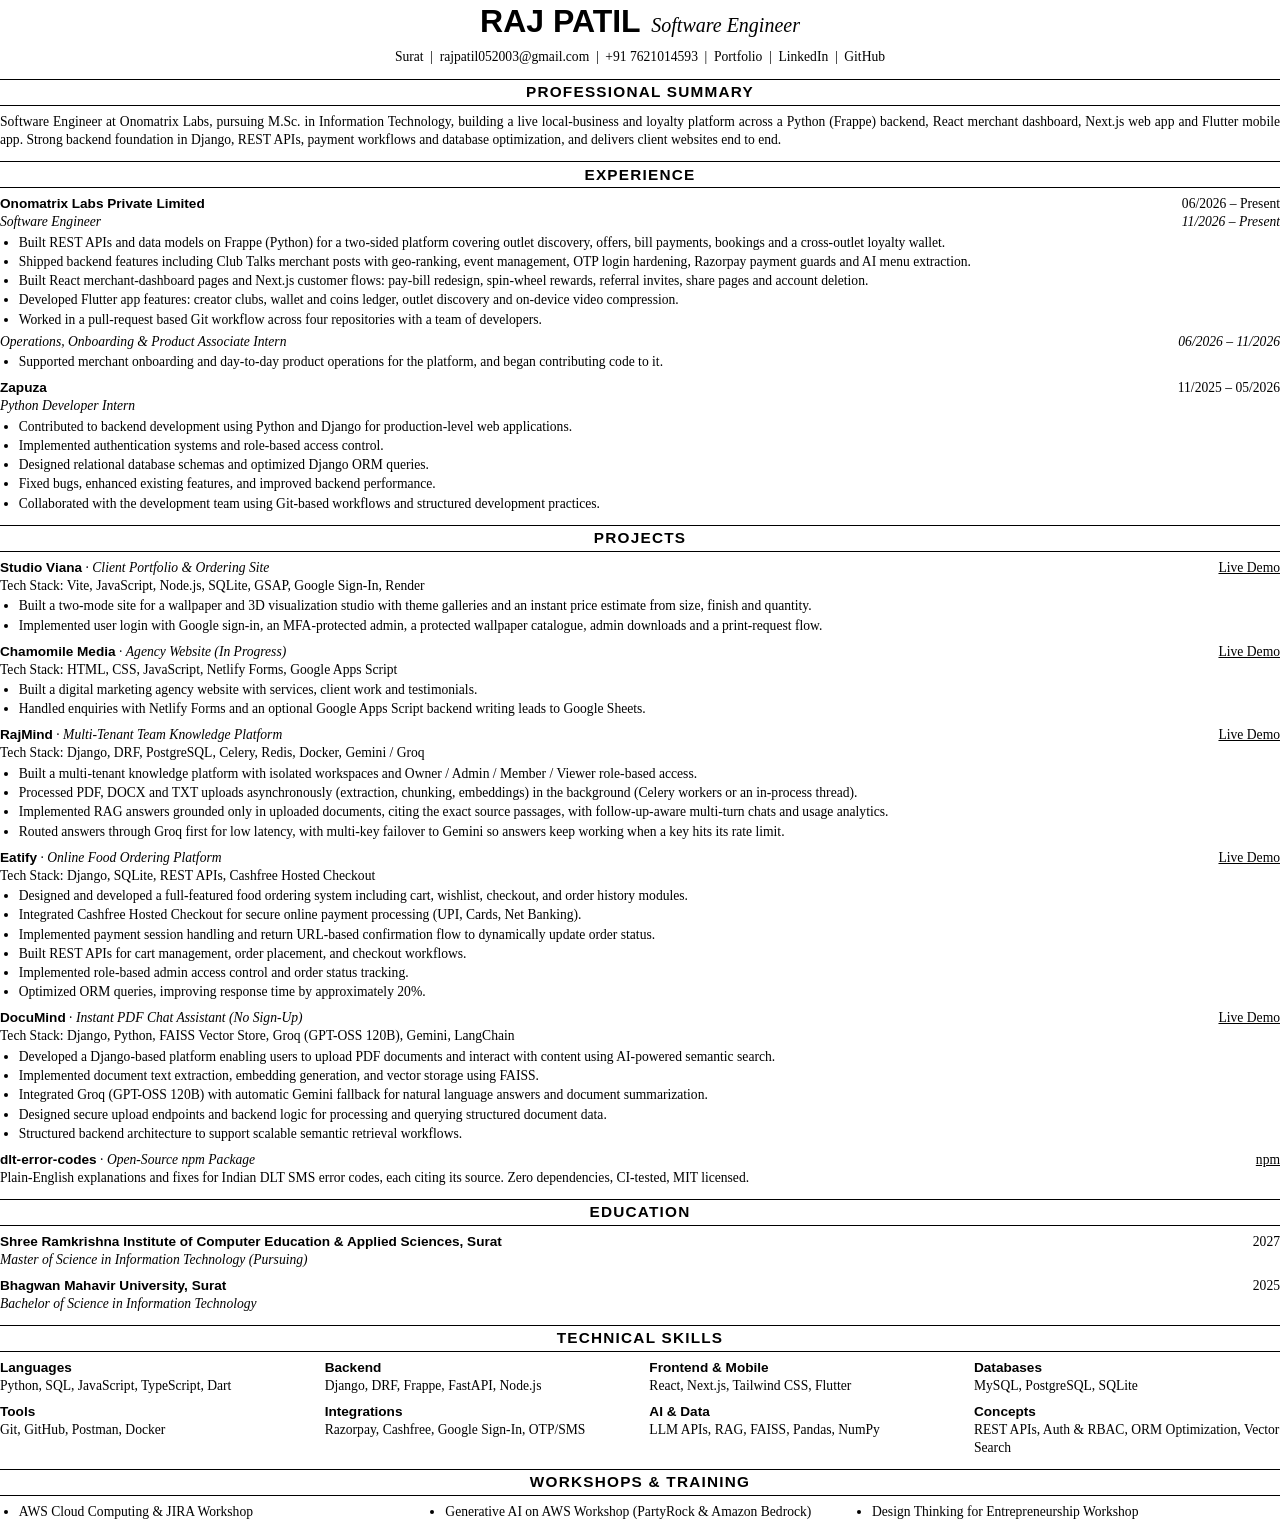
<file: resume.html>
<!-- Source for Raj_Patil_Software_Engineer_Resume.pdf. Regenerate with:
<!doctype html>
     msedge --headless=new --no-pdf-header-footer --print-to-pdf="Raj_Patil_Software_Engineer_Resume.pdf" resume.html -->
<html lang="en">
  <head>
    <meta charset="UTF-8" />
    <title>Raj Patil | Resume</title>
    <style>
      @page { size: A4; margin: 11mm 15mm; }
      body { margin: 0; color: #000; font: 10.2pt/1.32 "Times New Roman", serif; }
      a { color: inherit; text-decoration: none; }
      h1, h2, h3, .head strong { font-family: Calibri, "Segoe UI", sans-serif; }
      header { text-align: center; margin-bottom: 10pt; }
      h1 { display: inline; margin: 0; font-size: 24pt; }
      h1 + em { margin-left: 8pt; font-size: 15pt; }
      .contact { margin-top: 4pt; }
      .contact span { margin: 0 5pt; }
      h2 { margin: 9pt 0 5pt; padding: 2pt 0; border-block: 1px solid #000; text-align: center; font-size: 11.5pt; letter-spacing: 0.08em; }
      p { margin: 0; text-align: justify; }
      .item { margin-bottom: 6pt; break-inside: avoid; }
      .head { display: flex; justify-content: space-between; gap: 12pt; }
      .head a { text-decoration: underline; }
      .sub { font-style: italic; }
      ul { margin: 2pt 0 0; padding-left: 14pt; }
      li { margin-bottom: 1pt; }
      .skills { display: grid; grid-template-columns: repeat(4, 1fr); gap: 6pt 14pt; }
      .skills strong { display: block; font-family: Calibri, "Segoe UI", sans-serif; }
      .certs { display: grid; grid-template-columns: repeat(3, 1fr); gap: 0 14pt; padding-left: 14pt; }
    </style>
  </head>
  <body>
    <header>
      <h1>RAJ PATIL</h1><em>Software Engineer</em>
      <div class="contact">
        Surat<span>|</span><a href="mailto:rajpatil052003@gmail.com">rajpatil052003@gmail.com</a><span>|</span>+91 7621014593<span>|</span><a href="https://raj-128.github.io/RajPatil">Portfolio</a><span>|</span><a href="https://www.linkedin.com/in/patilraj5/">LinkedIn</a><span>|</span><a href="https://github.com/Raj-128">GitHub</a>
      </div>
    </header>

    <h2>PROFESSIONAL SUMMARY</h2>
    <p>
      Software Engineer at Onomatrix Labs, pursuing M.Sc. in Information Technology, building a live local-business
      and loyalty platform across
      a Python (Frappe) backend, React merchant dashboard, Next.js web app and Flutter mobile app. Strong backend foundation in Django, REST APIs, payment
      workflows and database optimization, and delivers client websites end to end.
    </p>

    <h2>EXPERIENCE</h2>
    <div class="item">
      <div class="head"><strong>Onomatrix Labs Private Limited</strong><span>06/2026 – Present</span></div>
      <div class="head sub"><span>Software Engineer</span><span>11/2026 – Present</span></div>
      <ul>
        <li>Built REST APIs and data models on Frappe (Python) for a two-sided platform covering outlet discovery, offers, bill payments, bookings and a cross-outlet loyalty wallet.</li>
        <li>Shipped backend features including Club Talks merchant posts with geo-ranking, event management, OTP login hardening, Razorpay payment guards and AI menu extraction.</li>
        <li>Built React merchant-dashboard pages and Next.js customer flows: pay-bill redesign, spin-wheel rewards, referral invites, share pages and account deletion.</li>
        <li>Developed Flutter app features: creator clubs, wallet and coins ledger, outlet discovery and on-device video compression.</li>
        <li>Worked in a pull-request based Git workflow across four repositories with a team of developers.</li>
      </ul>
      <div class="head sub" style="margin-top: 3pt"><span>Operations, Onboarding &amp; Product Associate Intern</span><span>06/2026 – 11/2026</span></div>
      <ul>
        <li>Supported merchant onboarding and day-to-day product operations for the platform, and began contributing code to it.</li>
      </ul>
    </div>
    <div class="item">
      <div class="head"><strong>Zapuza</strong><span>11/2025 – 05/2026</span></div>
      <div class="sub">Python Developer Intern</div>
      <ul>
        <li>Contributed to backend development using Python and Django for production-level web applications.</li>
        <li>Implemented authentication systems and role-based access control.</li>
        <li>Designed relational database schemas and optimized Django ORM queries.</li>
        <li>Fixed bugs, enhanced existing features, and improved backend performance.</li>
        <li>Collaborated with the development team using Git-based workflows and structured development practices.</li>
      </ul>
    </div>

    <h2>PROJECTS</h2>
    <div class="item">
      <div class="head"><span><strong>Studio Viana</strong> · <span class="sub">Client Portfolio &amp; Ordering Site</span></span><span><a href="https://studioviana.in/">Live Demo</a></span></div>
      <div>Tech Stack: Vite, JavaScript, Node.js, SQLite, GSAP, Google Sign-In, Render</div>
      <ul>
        <li>Built a two-mode site for a wallpaper and 3D visualization studio with theme galleries and an instant price estimate from size, finish and quantity.</li>
        <li>Implemented user login with Google sign-in, an MFA-protected admin, a protected wallpaper catalogue, admin downloads and a print-request flow.</li>
      </ul>
    </div>
    <div class="item">
      <div class="head"><span><strong>Chamomile Media</strong> · <span class="sub">Agency Website (In Progress)</span></span><span><a href="https://chamomilemedia.netlify.app/">Live Demo</a></span></div>
      <div>Tech Stack: HTML, CSS, JavaScript, Netlify Forms, Google Apps Script</div>
      <ul>
        <li>Built a digital marketing agency website with services, client work and testimonials.</li>
        <li>Handled enquiries with Netlify Forms and an optional Google Apps Script backend writing leads to Google Sheets.</li>
      </ul>
    </div>
    <div class="item">
      <div class="head"><span><strong>RajMind</strong> · <span class="sub">Multi-Tenant Team Knowledge Platform</span></span><span><a href="https://rajmind.onrender.com">Live Demo</a></span></div>
      <div>Tech Stack: Django, DRF, PostgreSQL, Celery, Redis, Docker, Gemini / Groq</div>
      <ul>
        <li>Built a multi-tenant knowledge platform with isolated workspaces and Owner / Admin / Member / Viewer role-based access.</li>
        <li>Processed PDF, DOCX and TXT uploads asynchronously (extraction, chunking, embeddings) in the background (Celery workers or an in-process thread).</li>
        <li>Implemented RAG answers grounded only in uploaded documents, citing the exact source passages, with follow-up-aware multi-turn chats and usage analytics.</li>
        <li>Routed answers through Groq first for low latency, with multi-key failover to Gemini so answers keep working when a key hits its rate limit.</li>
      </ul>
    </div>
    <div class="item">
      <div class="head"><span><strong>Eatify</strong> · <span class="sub">Online Food Ordering Platform</span></span><span><a href="https://eatify-eyn1.onrender.com/">Live Demo</a></span></div>
      <div>Tech Stack: Django, SQLite, REST APIs, Cashfree Hosted Checkout</div>
      <ul>
        <li>Designed and developed a full-featured food ordering system including cart, wishlist, checkout, and order history modules.</li>
        <li>Integrated Cashfree Hosted Checkout for secure online payment processing (UPI, Cards, Net Banking).</li>
        <li>Implemented payment session handling and return URL-based confirmation flow to dynamically update order status.</li>
        <li>Built REST APIs for cart management, order placement, and checkout workflows.</li>
        <li>Implemented role-based admin access control and order status tracking.</li>
        <li>Optimized ORM queries, improving response time by approximately 20%.</li>
      </ul>
    </div>
    <div class="item">
      <div class="head"><span><strong>DocuMind</strong> · <span class="sub">Instant PDF Chat Assistant (No Sign-Up)</span></span><span><a href="https://documind-zgo1.onrender.com/">Live Demo</a></span></div>
      <div>Tech Stack: Django, Python, FAISS Vector Store, Groq (GPT-OSS 120B), Gemini, LangChain</div>
      <ul>
        <li>Developed a Django-based platform enabling users to upload PDF documents and interact with content using AI-powered semantic search.</li>
        <li>Implemented document text extraction, embedding generation, and vector storage using FAISS.</li>
        <li>Integrated Groq (GPT-OSS 120B) with automatic Gemini fallback for natural language answers and document summarization.</li>
        <li>Designed secure upload endpoints and backend logic for processing and querying structured document data.</li>
        <li>Structured backend architecture to support scalable semantic retrieval workflows.</li>
      </ul>
    </div>

    <div class="item">
      <div class="head"><span><strong>dlt-error-codes</strong> · <span class="sub">Open-Source npm Package</span></span><span><a href="https://www.npmjs.com/package/dlt-error-codes">npm</a></span></div>
      <div>Plain-English explanations and fixes for Indian DLT SMS error codes, each citing its source. Zero dependencies, CI-tested, MIT licensed.</div>
    </div>

    <h2>EDUCATION</h2>
    <div class="item">
      <div class="head"><strong>Shree Ramkrishna Institute of Computer Education &amp; Applied Sciences, Surat</strong><span>2027</span></div>
      <div class="sub">Master of Science in Information Technology (Pursuing)</div>
    </div>
    <div class="item">
      <div class="head"><strong>Bhagwan Mahavir University, Surat</strong><span>2025</span></div>
      <div class="sub">Bachelor of Science in Information Technology</div>
    </div>

    <h2>TECHNICAL SKILLS</h2>
    <div class="skills">
      <div><strong>Languages</strong>Python, SQL, JavaScript, TypeScript, Dart</div>
      <div><strong>Backend</strong>Django, DRF, Frappe, FastAPI, Node.js</div>
      <div><strong>Frontend &amp; Mobile</strong>React, Next.js, Tailwind CSS, Flutter</div>
      <div><strong>Databases</strong>MySQL, PostgreSQL, SQLite</div>
      <div><strong>Tools</strong>Git, GitHub, Postman, Docker</div>
      <div><strong>Integrations</strong>Razorpay, Cashfree, Google Sign-In, OTP/SMS</div>
      <div><strong>AI &amp; Data</strong>LLM APIs, RAG, FAISS, Pandas, NumPy</div>
      <div><strong>Concepts</strong>REST APIs, Auth &amp; RBAC, ORM Optimization, Vector Search</div>
    </div>

    <h2>WORKSHOPS &amp; TRAINING</h2>
    <ul class="certs">
      <li>AWS Cloud Computing &amp; JIRA Workshop</li>
      <li>Generative AI on AWS Workshop (PartyRock &amp; Amazon Bedrock)</li>
      <li>Design Thinking for Entrepreneurship Workshop</li>
    </ul>
  </body>
</html>
</file>
